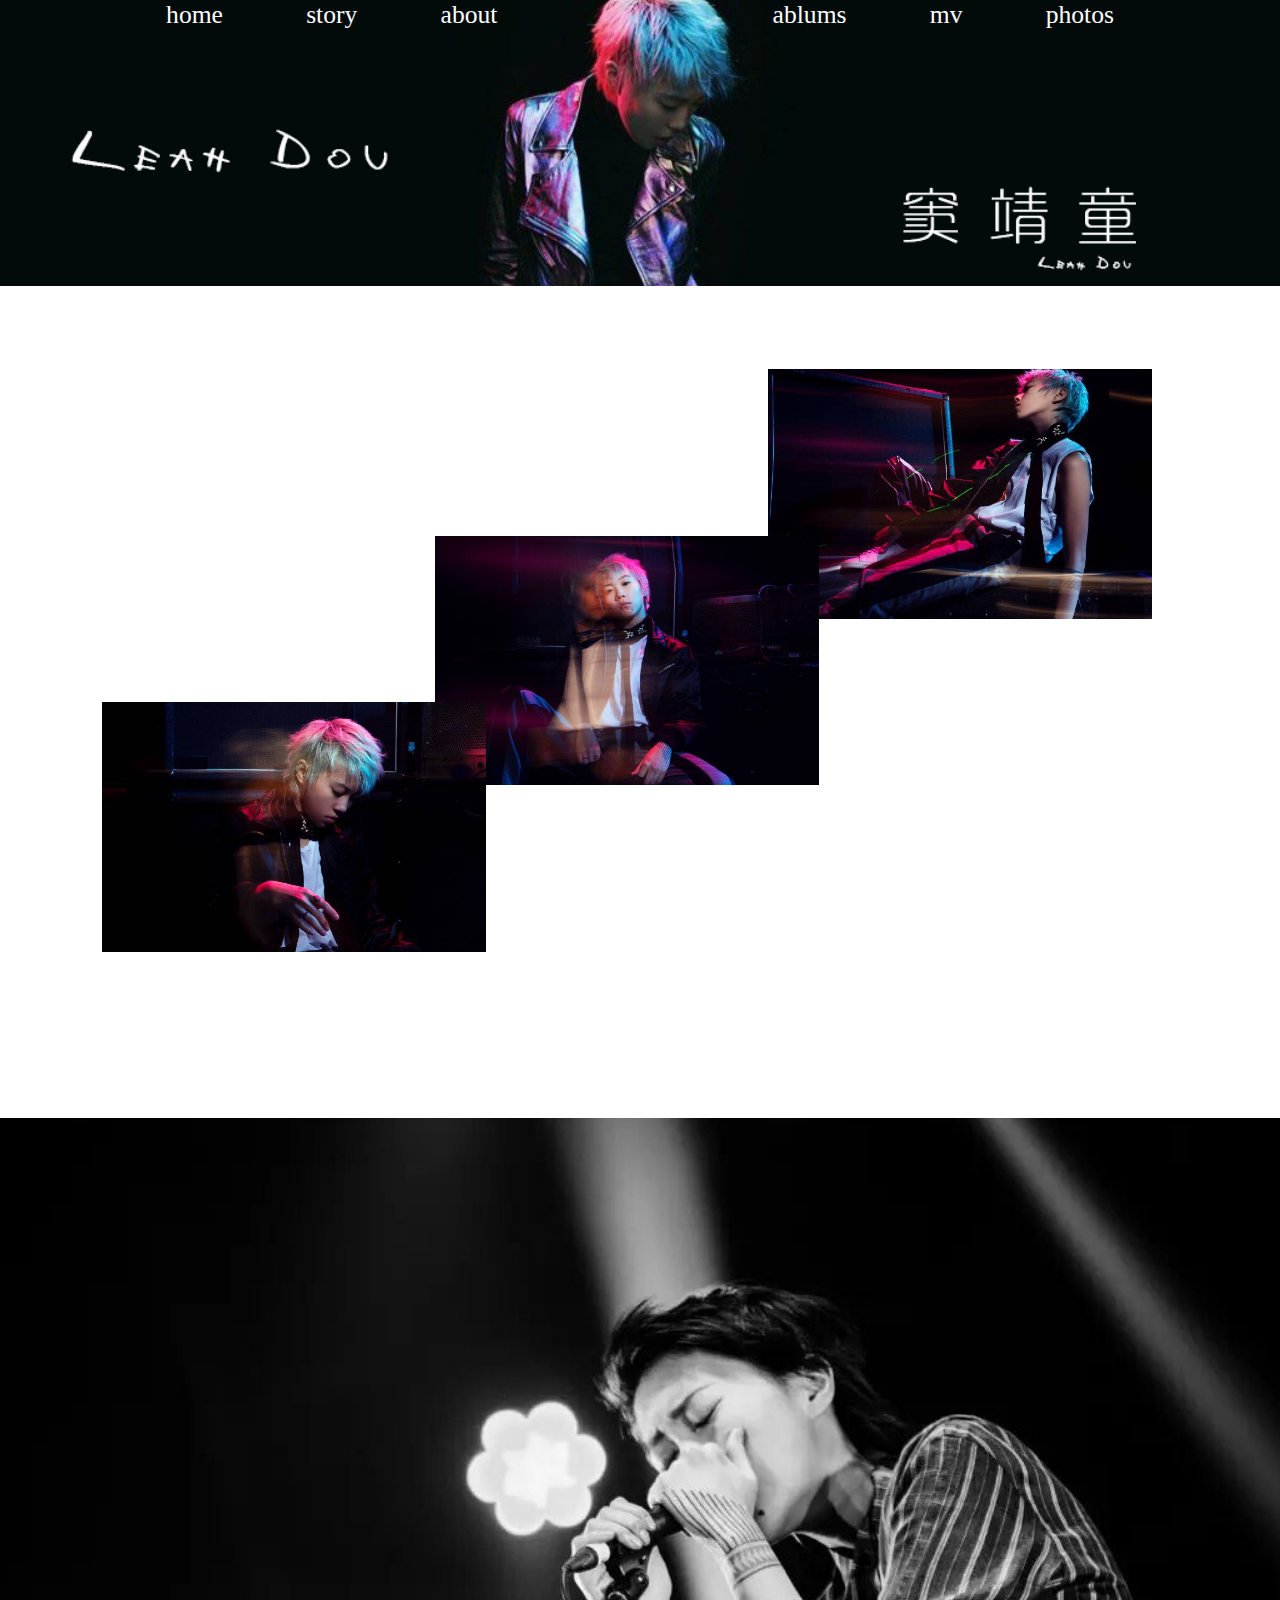
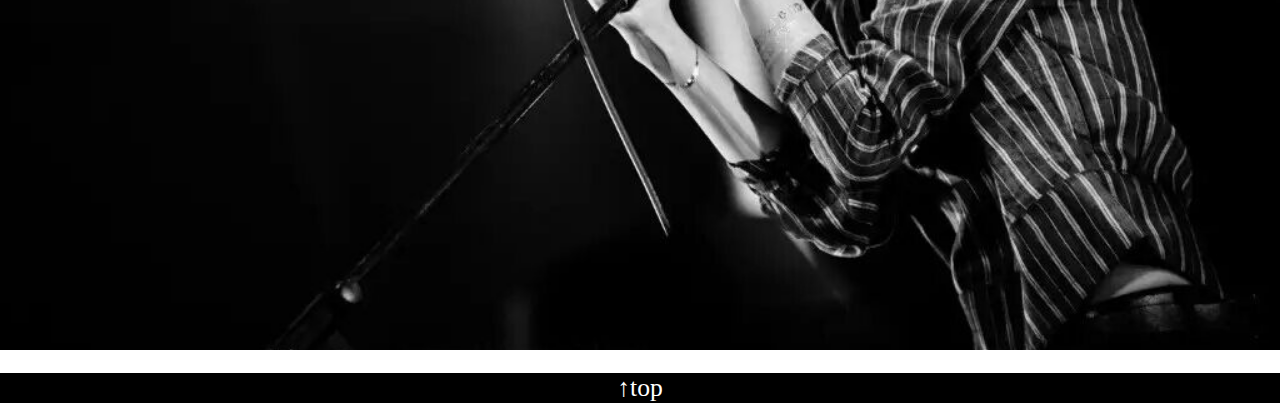
<file: web_about_leahDou/index.html>
<!DOCTYPE html>
<html lang="en">
<head>
    <meta charset="UTF-8">
    <title>index</title>
    <link href="1.css" rel="stylesheet" type="text/css">
    <link href="index.css" rel="stylesheet" type="text/css">
</head>
<body>

<div class="nav">
    <div class="navItem">
        <a class="navItem1" href="index.html">home</a>
        <a class="navItem1" href="story.html">story</a>
        <a class="navItem1" href="about.html">about</a>
        <a class="navItem2" href="ablums.html">ablums</a>
        <a class="navItem3" href="mv.html">mv</a>
        <a class="navItem3" href="photos.html">photos</a>
    </div>
    <div class="space"></div>
</div>

<div class="img">
        <img class="img1" src="1.jpg" alt="leah dou">

        <img class="img2" src="2.jpg" alt="leah dou">


        <img class="img3" src="3.jpg" alt="leah dou">

</div>

<div class="b">
    <div class="space"></div>
</div>


<embed src="My%20Days.mp3" autostart="true" loop="-1" hidden="true"></embed>


<div class="di">
    <a href="#top" target="_self">↑top</a>
</div>




</body>
</html>
</file>
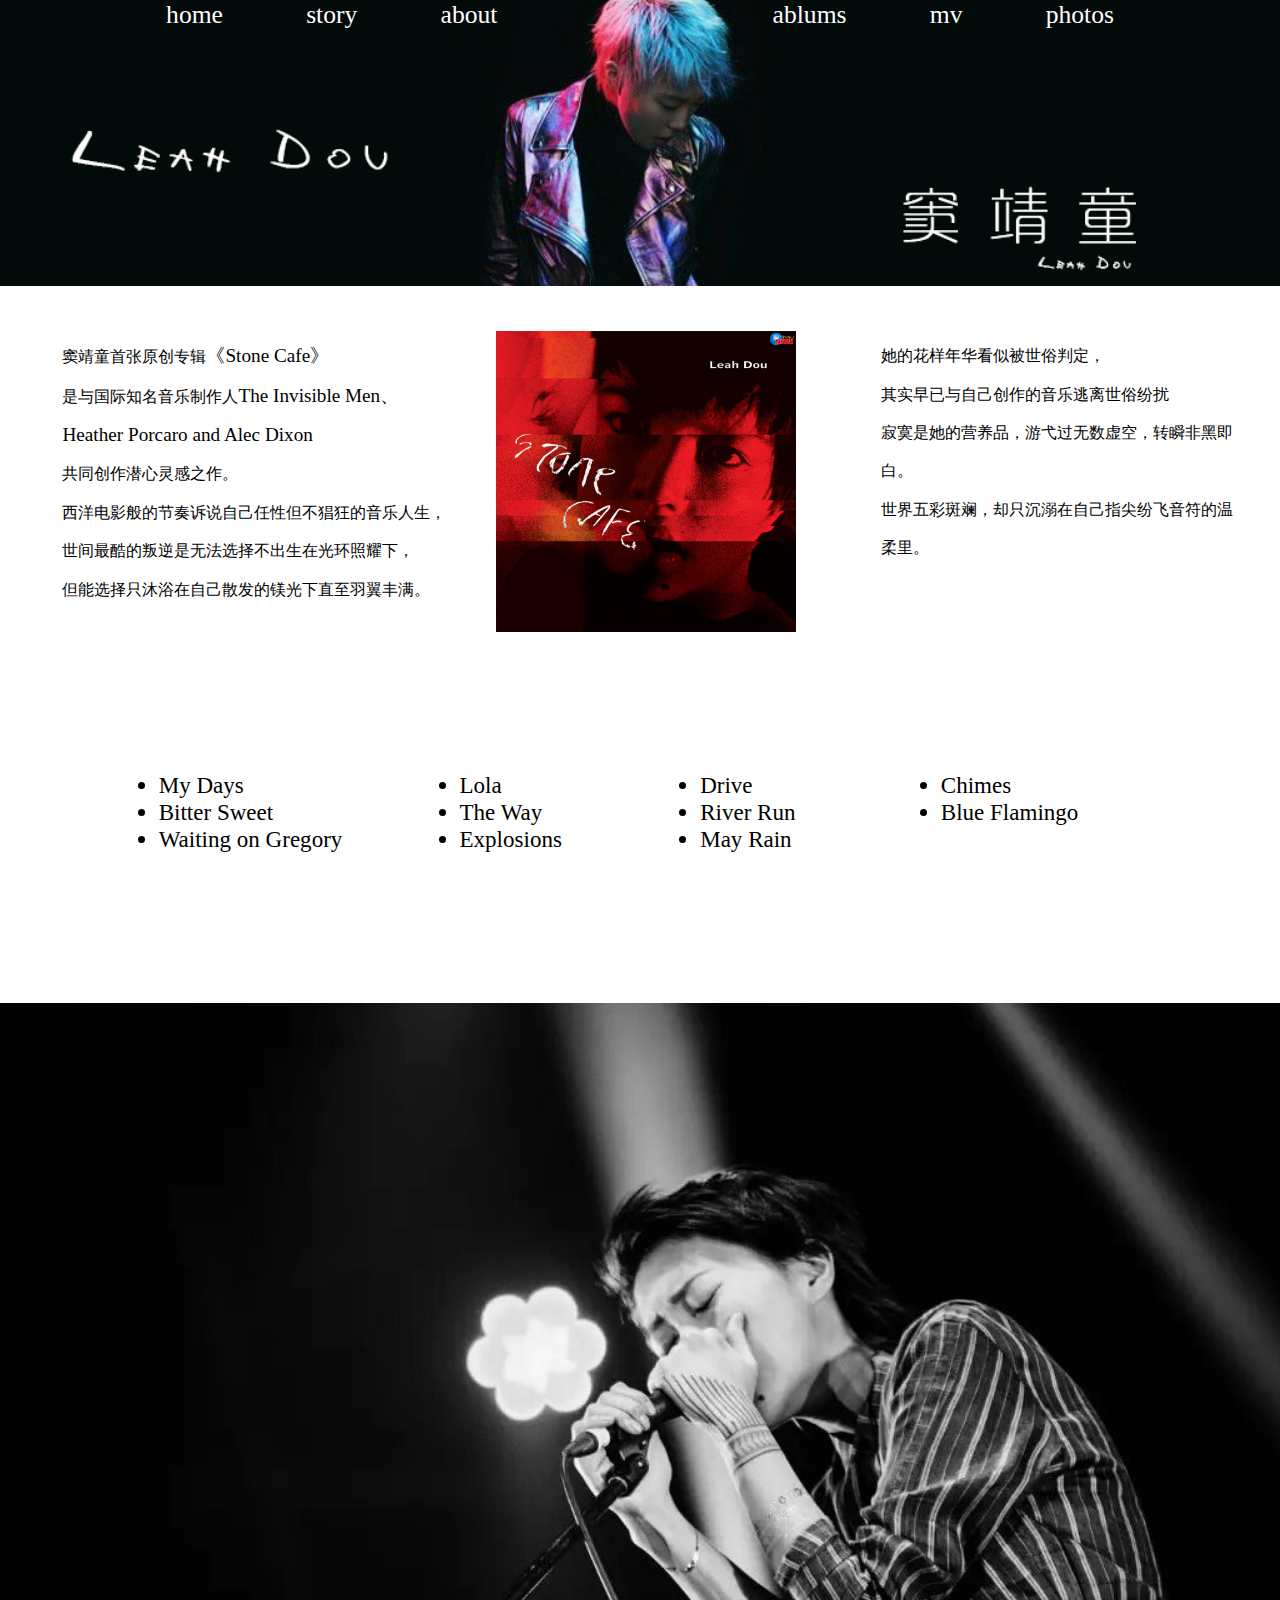
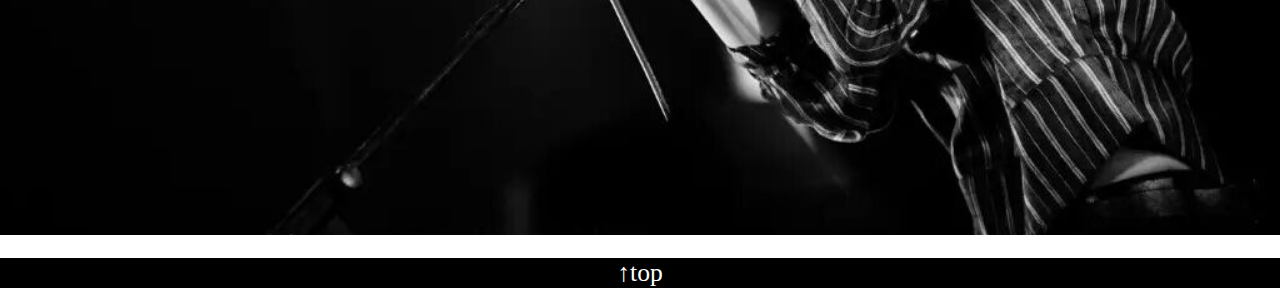
<file: web_about_leahDou/ablums.html>
<!DOCTYPE html>
<html lang="en">
<head>
    <meta charset="UTF-8">
    <title>ablums</title>
    <link href="1.css" rel="stylesheet" type="text/css">
    <link href="ablums.css" rel="stylesheet" type="text/css">
</head>
<body>
<div class="nav">
    <div class="nav">
        <div class="navItem">
            <a class="navItem1" href="index.html">home</a>
            <a class="navItem1" href="story.html">story</a>
            <a class="navItem1" href="about.html">about</a>
            <a class="navItem2" href="ablums.html">ablums</a>
            <a class="navItem3" href="mv.html">mv</a>
            <a class="navItem3" href="photos.html">photos</a>
        </div>
        <div class="space"></div>
    </div>
</div>

<div class="word">
    <div class="word1">
        <p>窦靖童首张原创专辑<span class="name">《Stone Cafe》</span></p>
        <p>是与国际知名音乐制作人<span class="name">The Invisible Men、<br/>Heather Porcaro and Alec Dixon</span></p>
        <p>共同创作潜心灵感之作。</p>
        <p>西洋电影般的节奏诉说自己任性但不猖狂的音乐人生，</p>
        <p> 世间最酷的叛逆是无法选择不出生在光环照耀下，</p>
        <p>但能选择只沐浴在自己散发的镁光下直至羽翼丰满。</p>
    </div>
    <div class="word2">
        <p>她的花样年华看似被世俗判定，</p>
        <p>其实早已与自己创作的音乐逃离世俗纷扰</p>
        <p>寂寞是她的营养品，游弋过无数虚空，转瞬非黑即白。</p>
        <p>世界五彩斑斓，却只沉溺在自己指尖纷飞音符的温柔里。</p>
    </div>
    <div class="img"><img src="pic/stone%20cafe.jpg"></div>

    <div>
        <ul class="s1">
            <li>My Days</li>
            <li>Bitter Sweet</li>
            <li>Waiting on Gregory</li>
            </ul>
        <ul class="s2">
            <li>Lola</li>
            <li>The Way</li>
            <li>Explosions</li>
            </ul>
        <ul class="s3">
            <li>Drive</li>
            <li>River Run</li>
            <li>May Rain</li>
            </ul>
        <ul class="s4">
            <li>Chimes</li>
            <li>Blue Flamingo</li>
        </ul>
    </div>

</div>



<div class="b">
    <div class="space"></div>
</div>

<embed src="My%20Days.mp3" autostart="true" loop="-1" hidden="true"></embed>

<div class="di">
    <a href="#top" target="_self">↑top</a>
</div>


</body>
</html>
</file>
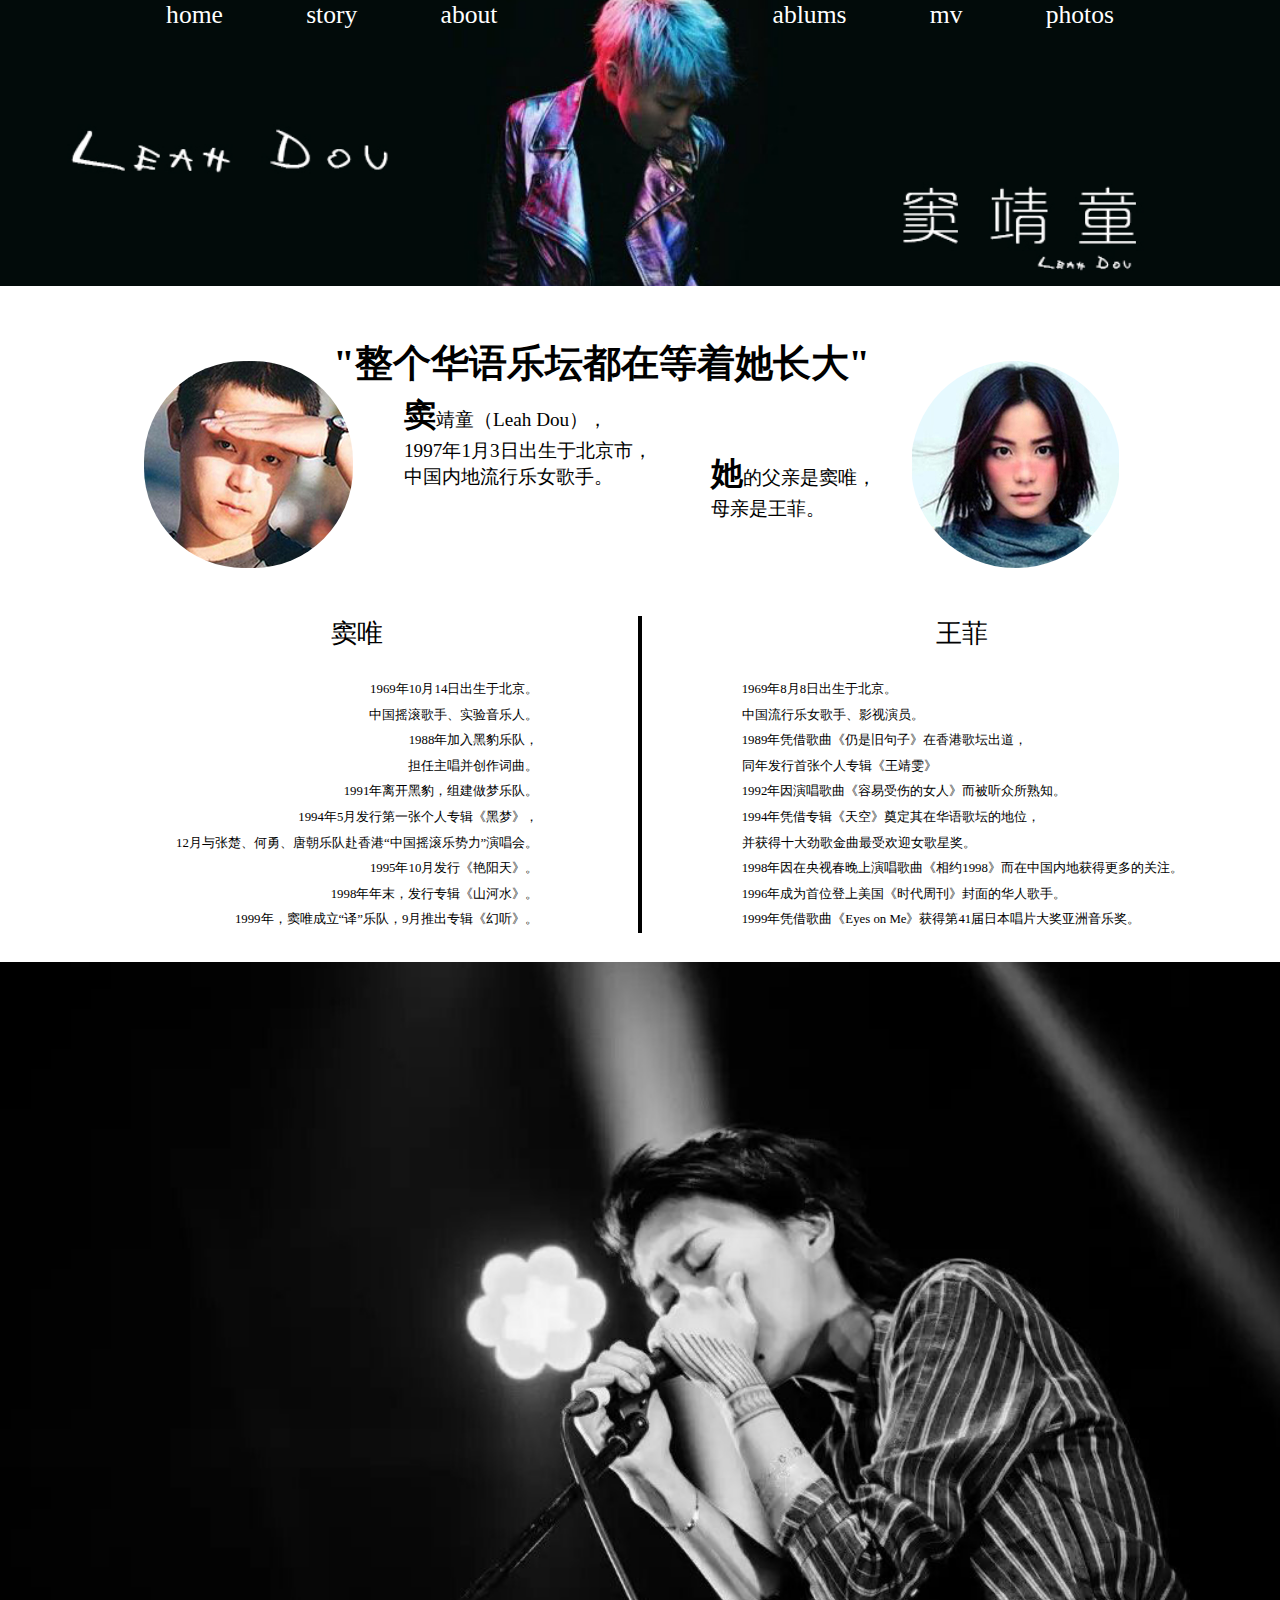
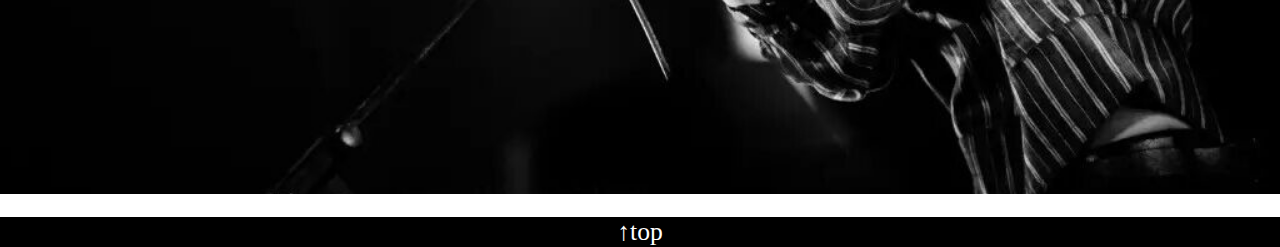
<file: web_about_leahDou/about.html>
<!DOCTYPE html>
<html lang="en">
<head>
    <meta charset="UTF-8">
    <title>about</title>
    <link href="1.css" rel="stylesheet" type="text/css">
    <link href="about.css" rel="stylesheet" type="text/css">

</head>
<body>
<div class="nav">
    <div class="nav">
        <div class="navItem">
            <a class="navItem1" href="index.html">home</a>
            <a class="navItem1" href="story.html">story</a>
            <a class="navItem1" href="about.html">about</a>
            <a class="navItem2" href="ablums.html">ablums</a>
            <a class="navItem3" href="mv.html">mv</a>
            <a class="navItem3" href="photos.html">photos</a>
        </div>
        <div class="space"></div>
    </div>
</div>

<div class="text">
    <p class="z">"整个华语乐坛都在等着她长大"</p>
    <div class="d">
        <p><span>窦</span>靖童（Leah Dou），</p>
        <p>1997年1月3日出生于北京市，</p>
        <p>中国内地流行乐女歌手。</p>
    </div>
    <div class="t">
        <p><span>她</span>的父亲是窦唯，</p>
        <p>母亲是王菲。</p>
    </div>
    <div class="parents">
        <img class="dou" src="douwei.jpg" alt="窦唯">
        <img class="faye" src="wangfei.jpg" alt="王菲">
    </div>

</div>

<div class="p">
    <div class="left">
        <p class="one">窦唯</p>
        <div class="dw">
            <p>1969年10月14日出生于北京。</p>
            <p>中国摇滚歌手、实验音乐人。</p>
            <p>1988年加入黑豹乐队，</p>
            <p>担任主唱并创作词曲。</p>
            <p>1991年离开黑豹，组建做梦乐队。</p>
            <p>1994年5月发行第一张个人专辑《黑梦》，</p>
            <p>12月与张楚、何勇、唐朝乐队赴香港“中国摇滚乐势力”演唱会。</p>
            <p>1995年10月发行《艳阳天》。</p>
            <p>1998年年末，发行专辑《山河水》。</p>
            <p>1999年，窦唯成立“译”乐队，9月推出专辑《幻听》。</p>
        </div>
    </div>
    <div class="right">
        <p class="two">王菲</p>
        <div class="wf">
            <p>1969年8月8日出生于北京。</p>
            <p>中国流行乐女歌手、影视演员。</p>
            <p>1989年凭借歌曲《仍是旧句子》在香港歌坛出道，</p>
            <p>同年发行首张个人专辑《王靖雯》</p>
            <p>1992年因演唱歌曲《容易受伤的女人》而被听众所熟知。</p>
            <p>1994年凭借专辑《天空》奠定其在华语歌坛的地位，</p>
            <p>并获得十大劲歌金曲最受欢迎女歌星奖。</p>
            <p>1998年因在央视春晚上演唱歌曲《相约1998》而在中国内地获得更多的关注。</p>
            <p>1996年成为首位登上美国《时代周刊》封面的华人歌手。</p>
            <p>1999年凭借歌曲《Eyes on Me》获得第41届日本唱片大奖亚洲音乐奖。</p>
        </div>
    </div>
</div>


<div class="b">
    <div class="space"></div>
</div>

<embed src="My%20Days.mp3" autostart="true" loop="-1" hidden="true"></embed>

<div class="di">
    <a href="#top" target="_self">↑top</a>
</div>


</body>
</html>
</file>
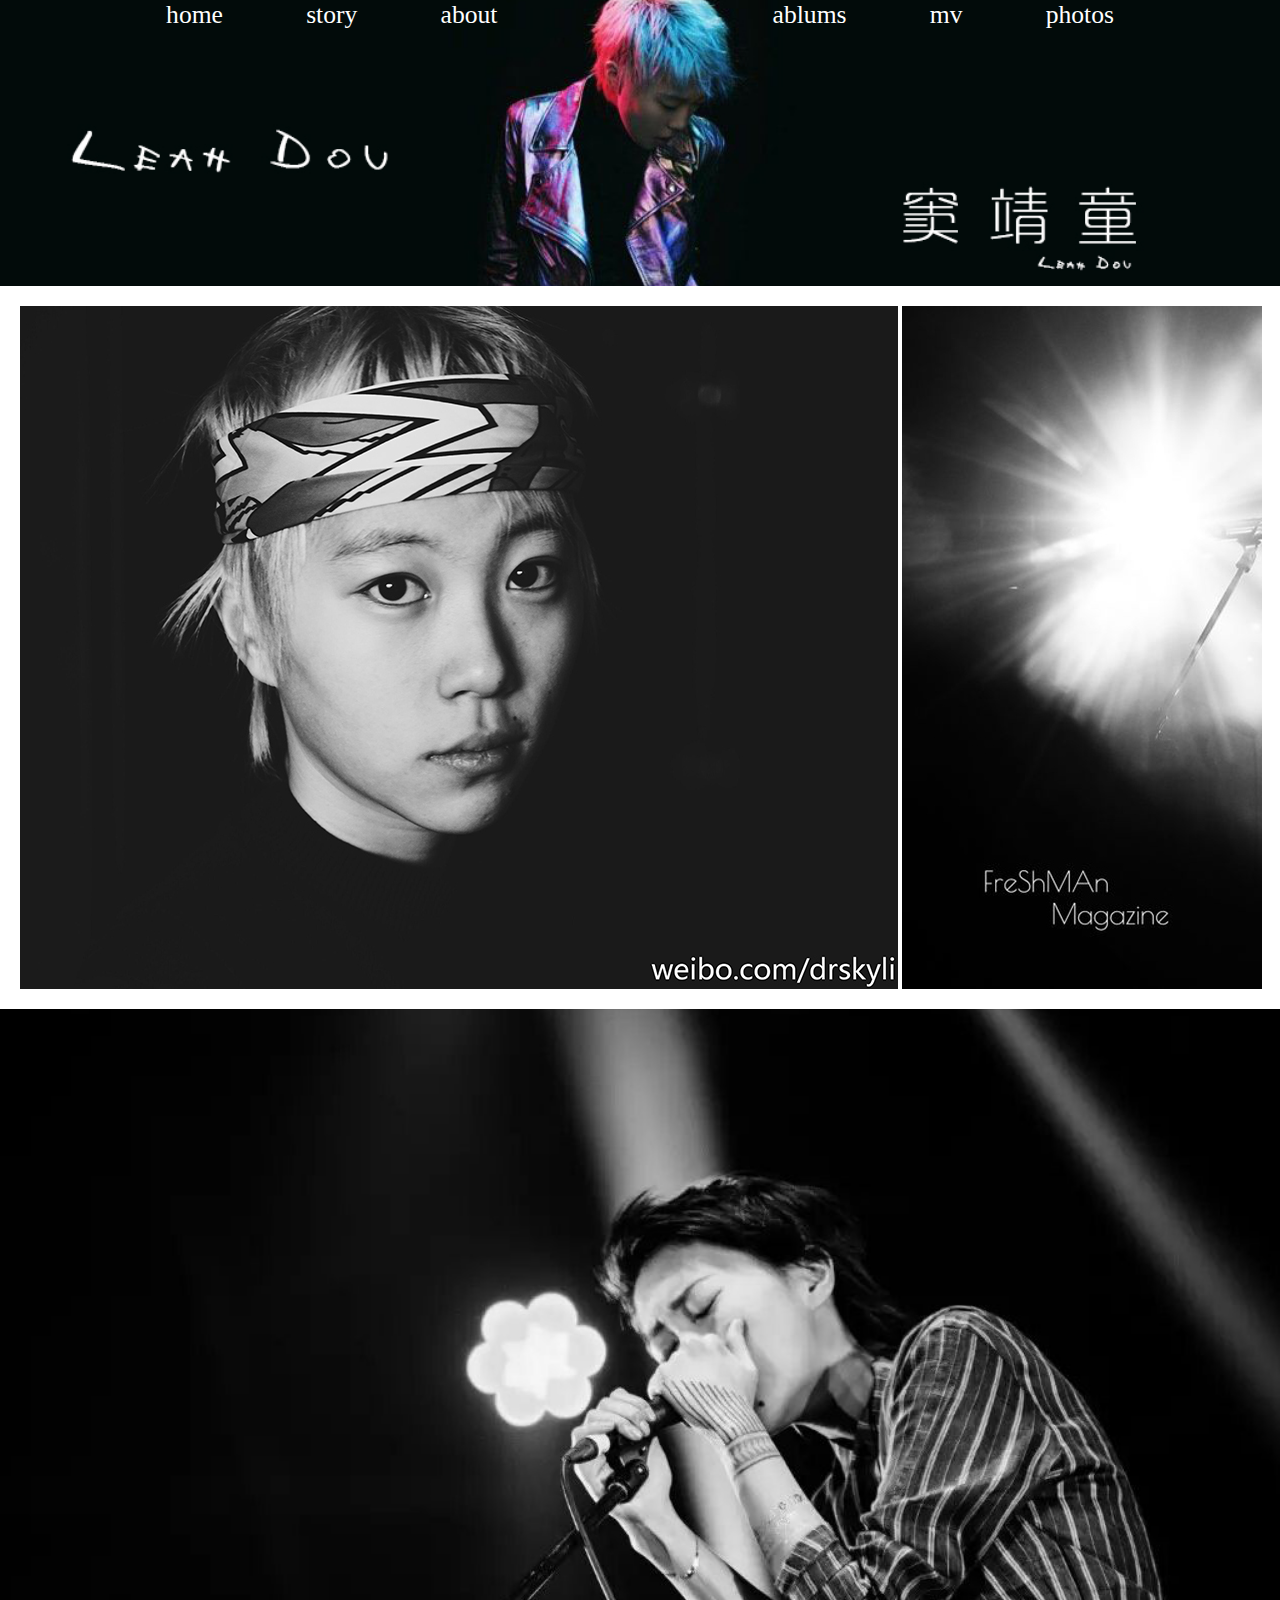
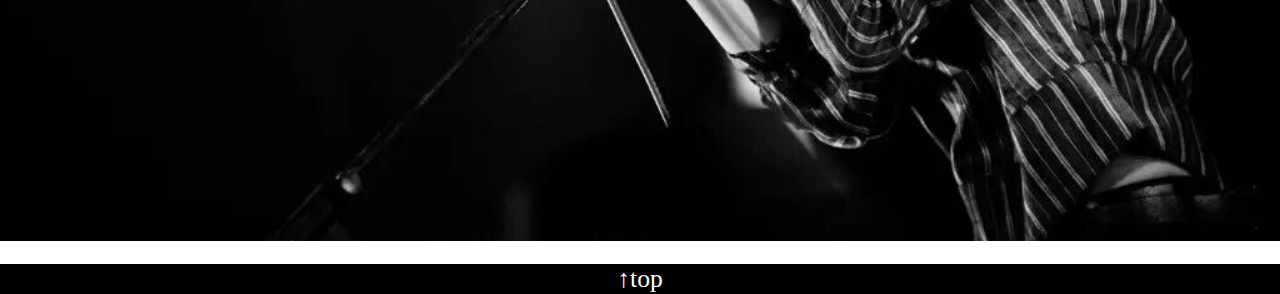
<file: web_about_leahDou/photos.html>
<!DOCTYPE html>
<html lang="en">
<head>
    <meta charset="UTF-8">
    <title>photos</title>
    <link href="1.css" rel="stylesheet" type="text/css">
    <link href="photos.css" rel="stylesheet" type="text/css">


</head>
<body>
<div class="nav">
    <div class="nav">
        <div class="navItem">
            <a class="navItem1" href="index.html">home</a>
            <a class="navItem1" href="story.html">story</a>
            <a class="navItem1" href="about.html">about</a>
            <a class="navItem2" href="ablums.html">ablums</a>
            <a class="navItem3" href="mv.html">mv</a>
            <a class="navItem3" href="photos.html">photos</a>
        </div>
        <div class="space"></div>
    </div>
</div>

<div id="demo">
    <div id="indemo">
        <div id="demo1">
            <a href="#"><img src="pic/a.jpg" alt="#" ></a>
            <a href="#"><img src="pic/b.jpg" alt="#" ></a>
            <a href="#"><img src="pic/c.jpg" alt="#" ></a>
            <a href="#"><img src="pic/d.jpg" alt="#" ></a>
            <a href="#"><img src="pic/e.jpg" alt="#" ></a>
            <a href="#"><img src="pic/f.jpg" alt="#" ></a>
            <a href="#"><img src="pic/g.jpg" alt="#" ></a>
            <a href="#"><img src="pic/h.jpg" alt="#" ></a>
            <a href="#"><img src="pic/i.jpg" alt="#" ></a>
            <a href="#"><img src="pic/j.jpg" alt="#" ></a>
            <a href="#"><img src="pic/k.jpg" alt="#" ></a>
            <a href="#"><img src="pic/l.jpg" alt="#" ></a>
            <a href="#"><img src="pic/m.jpg" alt="#" ></a>
            <a href="#"><img src="pic/n.jpg" alt="#" ></a>
            <a href="#"><img src="pic/o.jpg" alt="#" ></a>
            <a href="#"><img src="pic/p.jpg" alt="#" ></a>
            <a href="#"><img src="pic/q.jpg" alt="#" ></a>

        </div>
        <div id="demo2"></div>
    </div>
</div>




<div class="b">
    <div class="space"></div>
</div>

<embed src="My%20Days.mp3" autostart="true" loop="-1" hidden="true"></embed>

<div class="di">
    <a href="#top" target="_self">↑top</a>
</div>


<script>
    <!--
    var speed=5; //数字越大速度越慢
    var tab=document.getElementById("demo");
    var tab1=document.getElementById("demo1");
    var tab2=document.getElementById("demo2");
    tab2.innerHTML=tab1.innerHTML;
    function Marquee(){
        if(tab2.offsetWidth-tab.scrollLeft<=0)
            tab.scrollLeft-=tab1.offsetWidth
        else{
            tab.scrollLeft++;
        }
    }
    var MyMar=setInterval(Marquee,speed);
    tab.onmouseover=function() {clearInterval(MyMar)};
    tab.onmouseout=function() {MyMar=setInterval(Marquee,speed)};
    -->
</script>



</body>
</html>
</file>
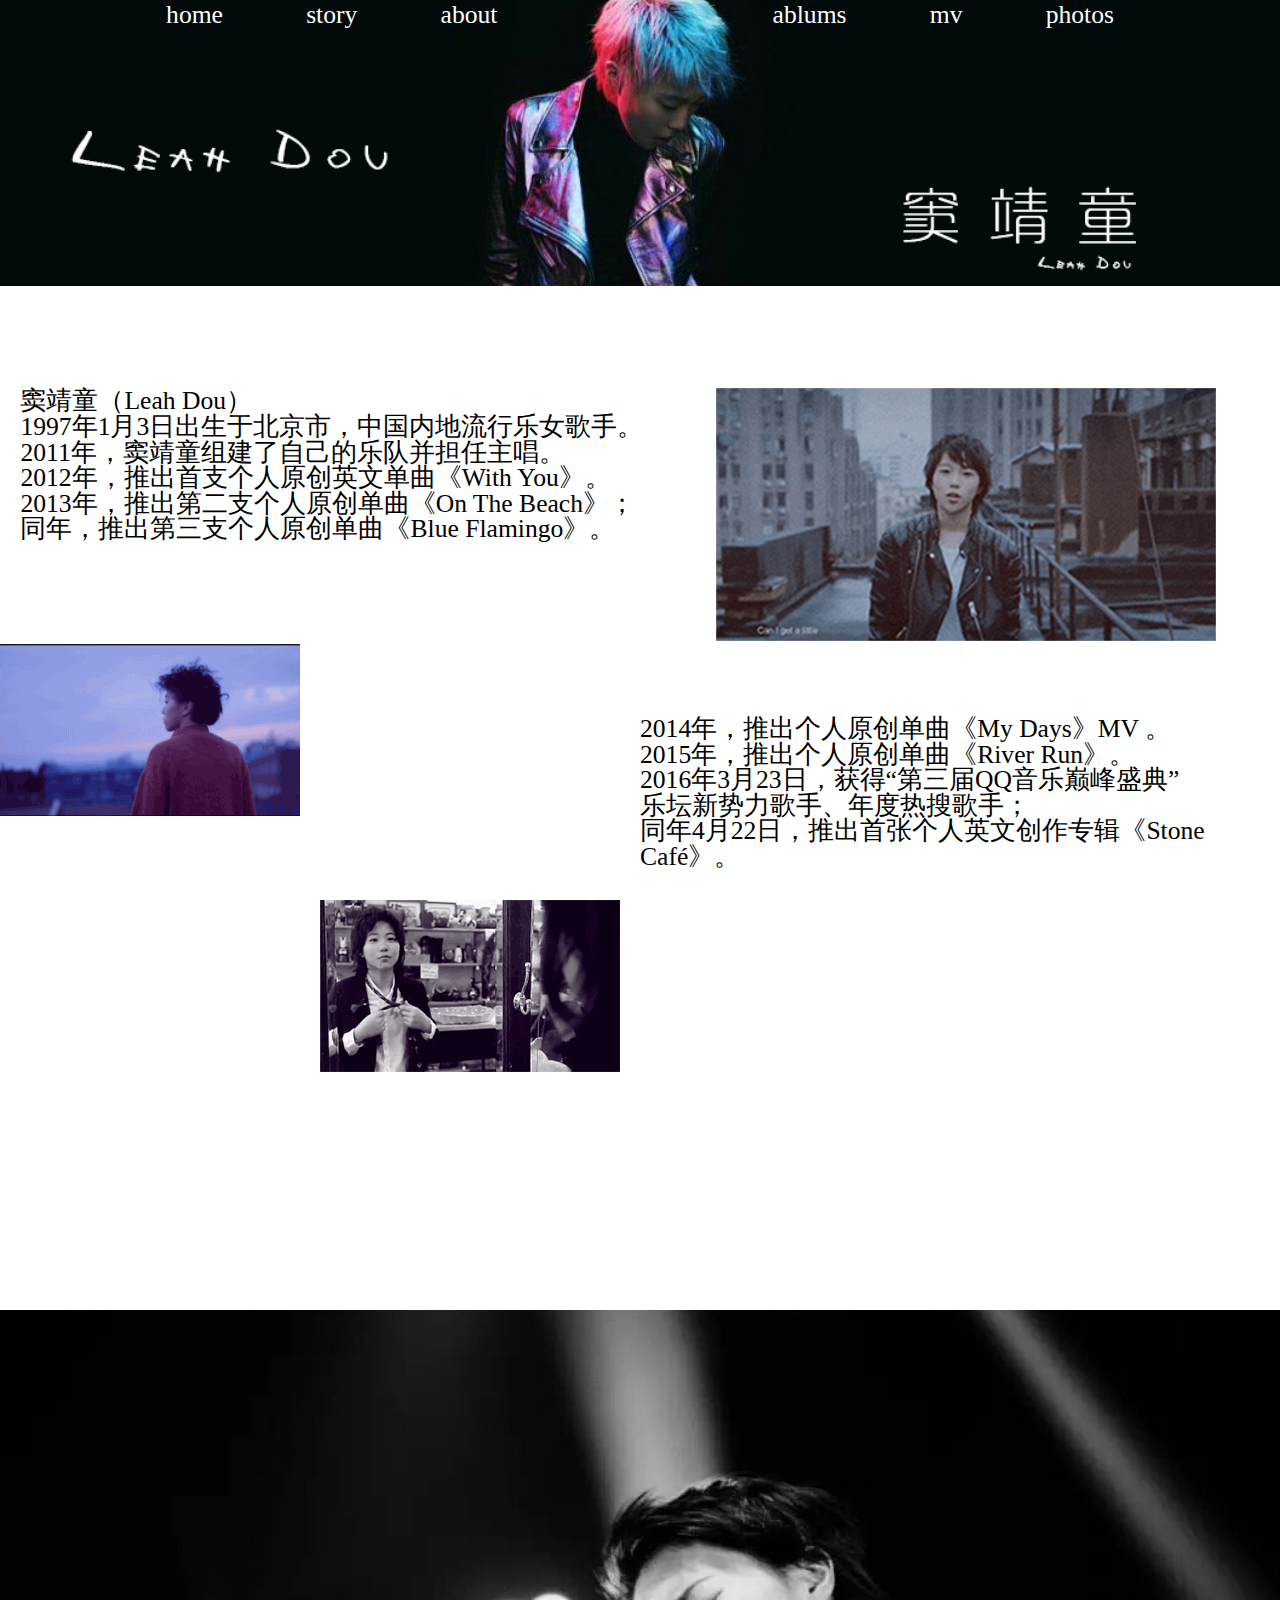
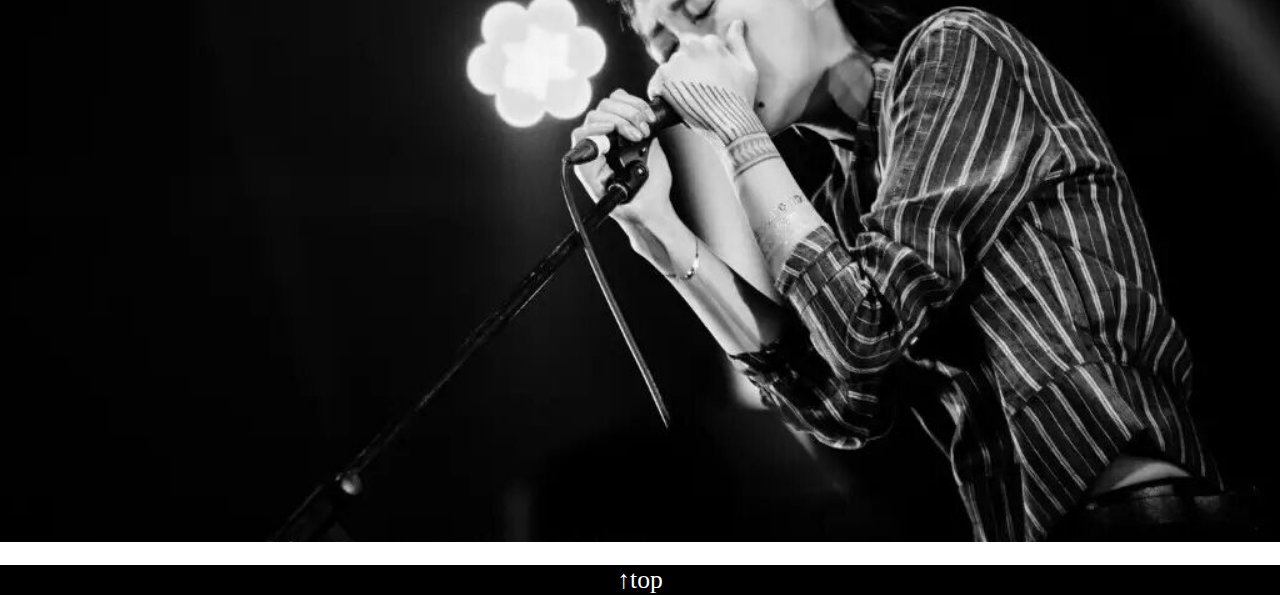
<file: web_about_leahDou/story.html>
<!DOCTYPE html>
<html lang="en">
<head>
    <meta charset="UTF-8">
    <title>story</title>
    <link href="1.css" rel="stylesheet" type="text/css">
    <link href="story.css" rel="stylesheet" type="text/css">
</head>

<body>
<div class="nav">
    <div class="navItem">
        <a class="navItem1" href="index.html">home</a>
        <a class="navItem1" href="story.html">story</a>
        <a class="navItem1" href="about.html">about</a>
        <a class="navItem2" href="ablums.html">ablums</a>
        <a class="navItem3" href="mv.html">mv</a>
        <a class="navItem3" href="photos.html">photos</a>
    </div>
    <div class="space"></div>
</div>

<div class="p">
    <div class="left">
        <p>窦靖童（Leah Dou）</p>
        <p>1997年1月3日出生于北京市，中国内地流行乐女歌手。</p>
        <p>2011年，窦靖童组建了自己的乐队并担任主唱。</p>
        <p>2012年，推出首支个人原创英文单曲《With You》。</p>
        <p>2013年，推出第二支个人原创单曲《On The Beach》；</p>
        <p>同年，推出第三支个人原创单曲《Blue Flamingo》。</p>
    </div>
    <img class="img1"  src="pic/22.gif">
    <img class="img2" src="pic/11.gif">
    <img class="img3" src="pic/33.gif">
    <div class="right">
        <p>2014年，推出个人原创单曲《My Days》MV 。</p>
        <p>2015年，推出个人原创单曲《River Run》。</p>
        <p>2016年3月23日，获得“第三届QQ音乐巅峰盛典”</p>
        <p>乐坛新势力歌手、年度热搜歌手；</p>
        <p>同年4月22日，推出首张个人英文创作专辑《Stone Café》。</p>
    </div>
</div>




<div class="b">
    <div class="space"></div>
</div>

<embed src="My%20Days.mp3" autostart="true" loop="-1" hidden="true"></embed>

<div class="di">
    <a href="#top" target="_self">↑top</a>
</div>

</body>
</html>
</file>
<file: web_about_leahDou/1.css>
*{
    padding: 0px;/*去掉外边距*/
    margin: 0px;/*去掉内边距*/
}

.nav{
    background:url("top.jpg") center center  no-repeat;
    background-size:100%;
    padding-left: inherit;/*文字左边距*/
}
.nav .navItem {
    color: white; /*文字颜色白色*/
    text-align:center;
    font-size:2vw  ;
    font-family: "Segoe Script";

}
.nav .navItem1 {
    margin-left: 3%;
    margin-right:3%;
 }
.nav .navItem2 {
    margin-left:18%;
    margin-right: 3%;
}
.nav .navItem3 {
    margin-left: 3%;
    margin-right: 3%;
}

a:link {
    text-decoration: none;
}

a:hover{
    /*鼠标悬停样式*/
    background: dimgrey;
}
a:active{
    font-family: "04b08";
    font-size: 3vw;
}

a:visited {
    text-decoration: none;
    color: white;
}
a:link{
    color: white;
}
.nav .space{
    padding-bottom: 20%;
}

.b {
    background:url("bottom.jpg") center center  no-repeat;
    background-size:100%;
}
.b .space{
    padding-bottom: 65%;
}

.di{
    margin-top: 5px;
    background: black;
}

.di {
    color:white;
    font-size: 2vw;
    font-family: "Segoe Script";
    text-align:center;

}
</file>
<file: web_about_leahDou/index.css>
.img {
    position:relative;
    color:white;
    padding-bottom: 65%;
}


.img .img1{
    width: 30%;
    height: 30%;
    left: 60%;
    top:10%;
    position:absolute;
    vertical-align : bottom;
}
.img .img2{
    width: 30%;
    height: 30%;
    top:30%;
    position:absolute;
    left:34%;
    vertical-align : bottom;
}
.img .img3{
    width: 30%;
    height: 30%;
    left:8%;
    top:50%;
    position: absolute;
    vertical-align : bottom;
}
</file>
<file: web_about_leahDou/ablums.css>
.name{
    font-family:"Segoe Script";
    font-size:1.5vw;
}
.word{
    position: relative;
    margin: 3vw;
    padding-bottom:50%;
}
.word1{
    position: absolute;
    float:left;
    left:2%;
    line-height: 3vw;
    top:2%;
}
.word2{
    position: absolute;
    float:right;
    left:70%;
    line-height: 3vw;
    top:2%;
}
img{
    position: absolute;
    float:right;
    width:25%;
    left:38%;
    top:1%;
}
ul{
    font-family: "Segoe Script";
    position:absolute;
    top:70%;
    left:30%;
    font-size: 1.8vw;
}
.s1{
    left:10%
}
.s2{
    left:35%
}
.s3{
    left:55%
}
.s4{
    left:75%
}
</file>
<file: web_about_leahDou/about.css>
.text{
    position: relative;
    margin: 50px;
    padding-bottom:15%;
}

.z{
    top:1%;
    position:absolute;
    left:24%;
    font-size: 3vw;
    font-weight: bolder;
    font-family: 华文仿宋;
}


.d{
    top:20%;
    margin-top: 20px;
    position:absolute;
    left:30%;
    font-size: 1.5vw;

    font-family: 华文仿宋;
}
.d span{
    font-weight: bolder;
    font-size: 2.5vw;
}
.t{
    top:50%;
    margin-top: 20px;
    position:absolute;
    left:56%;
    font-size: 1.5vw;
    font-family: 华文仿宋;
}
.t span{
    font-weight: bolder;
    font-size:2.5vw;
}

.dou{
    top:13%;
    position: absolute;
    left:8%;
    -moz-border-radius: 100px;
    -webkit-border-radius:100px;
    border-radius:100px;
}

.faye{
    top:13%;
    position:absolute;
    left: 73%;
    -moz-border-radius: 200px;
    -webkit-border-radius:200px;
    border-radius:200px;
}

.p{
    position: relative;
    padding-bottom: 30%;
}
.p .left{
    padding-right: 100px;
    border-right-style: double ;
    border-right-width: 3px;
    position: absolute;
    right :49.9%;
    top:10%;
}

.p .left .one{
    font-size:2vw;
    font-family: 华文行楷;
    text-align:center ;
    padding-bottom: 2vw;
}
.p .left .dw{
    font-size: 1vw;
    font-family: 华文仿宋;
    text-align: right ;
    line-height: 2vw;
}

.p .right{
    padding-left:100px;
    border-left-style: double ;
    border-left-width: 3px;
    position: absolute;
    left:49.9%;
    top:10%;
}
.p .right .two{
    font-size:2vw;
    font-family: 华文行楷;
    text-align:center ;
    padding-bottom: 2vw;
}
.p .right .wf{
    font-size: 1vw;
    font-family: 华文仿宋;
    text-align: left ;
    line-height: 2vw;
}
</file>
<file: web_about_leahDou/photos.css>
#demo {
    margin: 20px;
    overflow:hidden;
    width:97%;
    height:683px;
}
#indemo {
    float: left;
    width: 800%;
}
#demo1 {
    float: left;
}
img{
    width:1024px;
    height:683px ;
}
#demo2 {
    float: left;
    margin-left:10px;
}
</file>
<file: web_about_leahDou/story.css>
.p{
    position: relative;
    padding-bottom: 30%;
    padding-top: 50%;

}
p{
    line-height: 2vw;
    font-family: 方正古隶简体;
    font-size: 2vw;
}
.p .left{
    position: absolute;
    left: 1.6%;
    top:10%;
}

.p .right{
    position: absolute;
    left:50%;
    top:42%;
}

.p .img1{
    position: absolute;
   right:5%;
    top:10%;
}
.p .img2{
    position: absolute;
    top:35%;
}
.p .img3{
    position: absolute;
    left:25%;
    top:60%;
}
</file>
